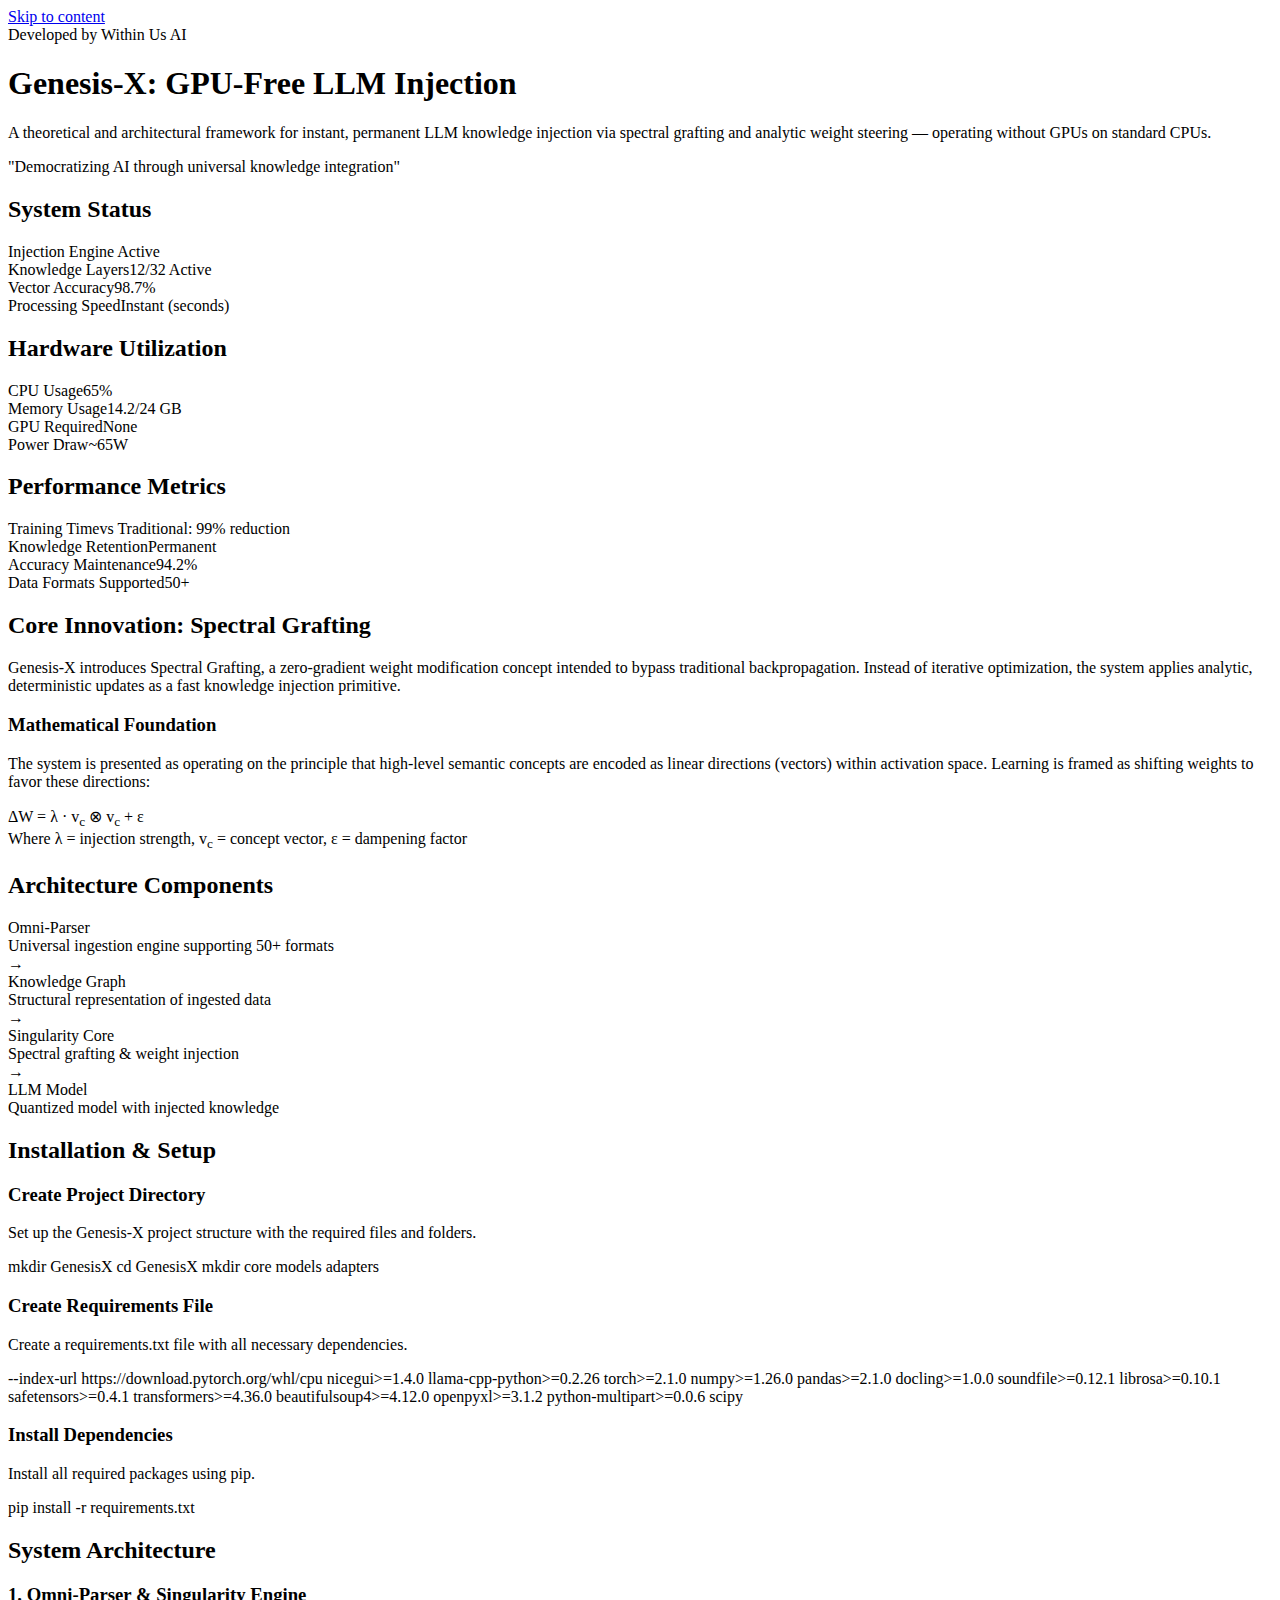
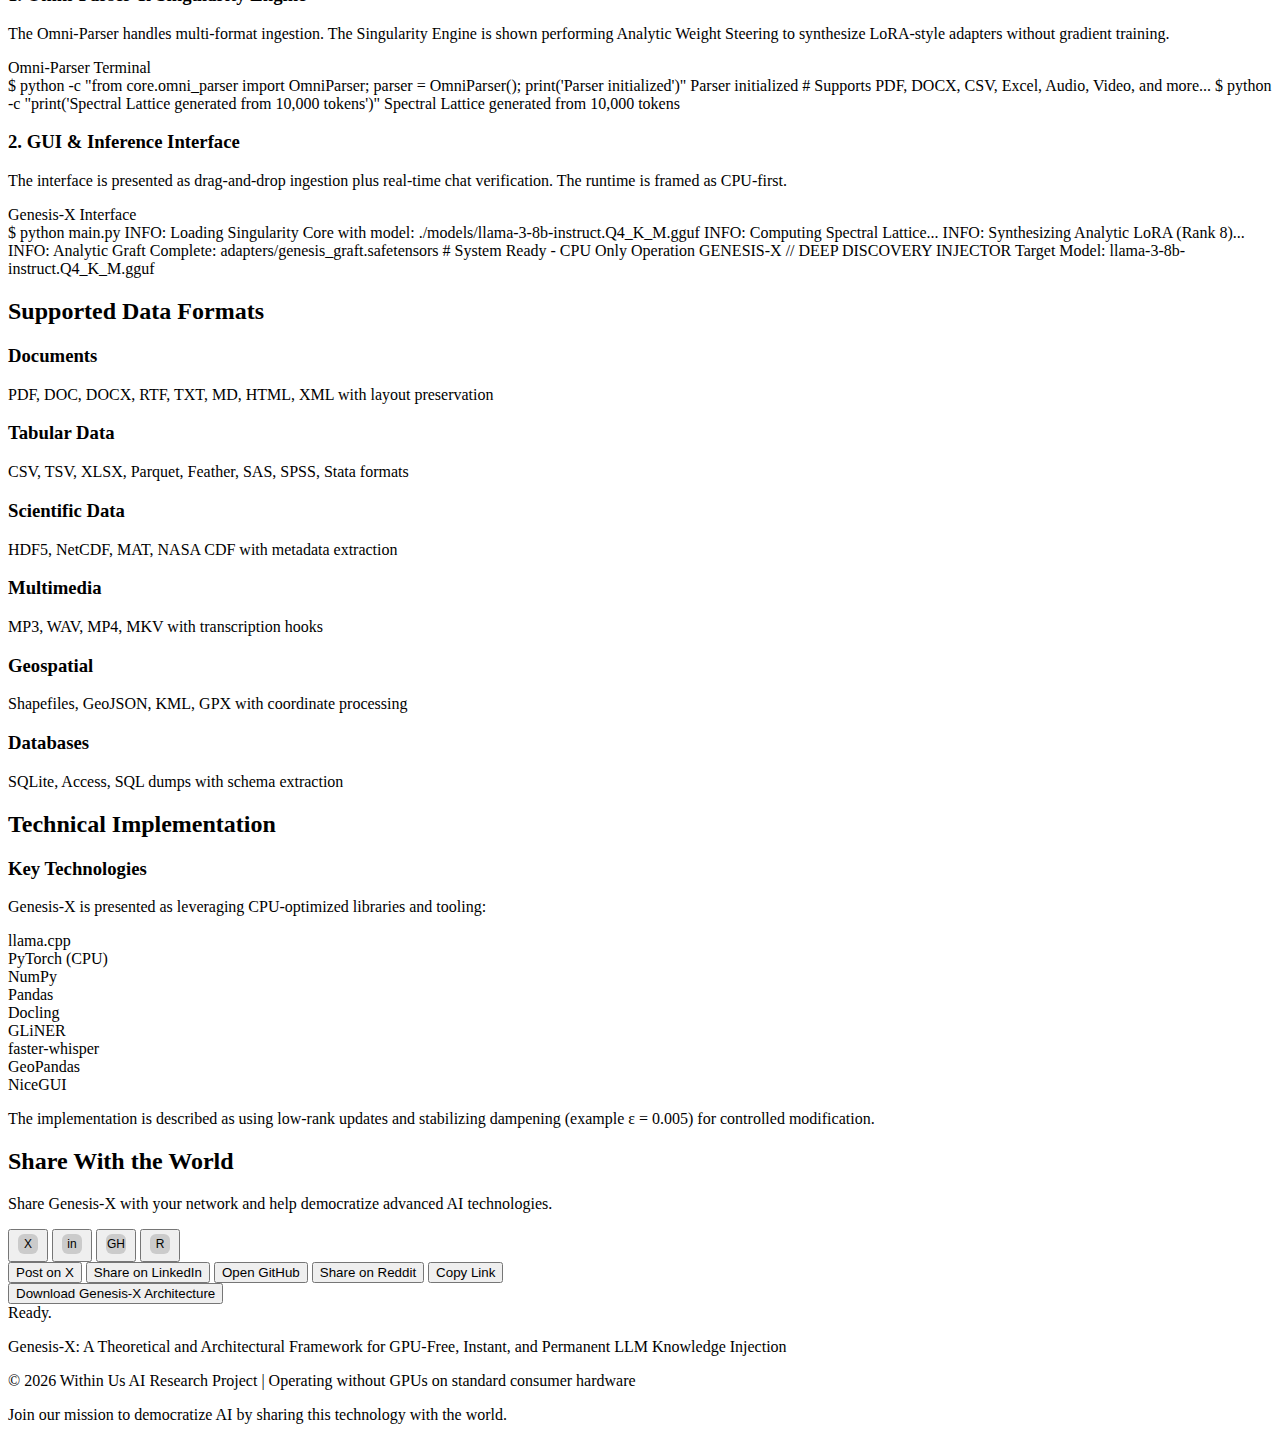
<file: index.html>
<!DOCTYPE html>
<html lang="en">
<head>
  <meta charset="UTF-8" />
  <meta name="viewport" content="width=device-width, initial-scale=1.0" />

  <title>Genesis-X: GPU-Free LLM Injection | Within Us AI</title>
  <meta name="description" content="Genesis-X is a theoretical and architectural framework for GPU-free LLM knowledge injection via spectral grafting and analytic steering—CPU-first, instant, and persistent." />
  <meta name="theme-color" content="#0f172a" />
  <meta name="color-scheme" content="dark light" />

  <link rel="canonical" href="https://gss1147.github.io/Genesis_X/" />

  <meta property="og:title" content="Genesis-X: GPU-Free LLM Injection | Within Us AI" />
  <meta property="og:description" content="A CPU-first framework for instant LLM knowledge injection via spectral grafting and analytic steering." />
  <meta property="og:type" content="website" />
  <meta property="og:url" content="https://gss1147.github.io/Genesis_X/" />
  <meta property="og:image" content="https://gss1147.github.io/Genesis_X/assets/og-image.png" />
  <meta property="og:image:width" content="1200" />
  <meta property="og:image:height" content="630" />

  <meta name="twitter:card" content="summary_large_image" />
  <meta name="twitter:title" content="Genesis-X: GPU-Free LLM Injection" />
  <meta name="twitter:description" content="A CPU-first framework for instant LLM knowledge injection via spectral grafting and analytic steering." />
  <meta name="twitter:image" content="https://gss1147.github.io/Genesis_X/assets/og-image.png" />

  <script type="application/ld+json">
  {
    "@context": "https://schema.org",
    "@type": "WebSite",
    "name": "Genesis-X: GPU-Free LLM Injection",
    "url": "https://gss1147.github.io/Genesis_X/",
    "publisher": {
      "@type": "Organization",
      "name": "Within Us AI",
      "url": "https://github.com/WithinUsAI"
    }
  }
  </script>

  <link rel="icon" href="./assets/favicon.ico" sizes="any">
  <link rel="icon" href="./assets/favicon.svg" type="image/svg+xml">
  <link rel="apple-touch-icon" href="./assets/apple-touch-icon.png">
  <link rel="manifest" href="./site.webmanifest">
  <meta name="application-name" content="Genesis-X" />

  <meta http-equiv="Content-Security-Policy"
        content="
          default-src 'self';
          base-uri 'self';
          object-src 'none';
          frame-ancestors 'none';
          img-src 'self' https:;
          style-src 'self';
          script-src 'self';
          connect-src 'self';
          upgrade-insecure-requests
        ">
  <meta name="referrer" content="strict-origin-when-cross-origin">

  <link rel="stylesheet" href="./assets/css/styles.css" />
</head>

<body>
  <a class="skip-link" href="#main">Skip to content</a>

  <div class="container">
    <header>
      <div class="developer-badge" aria-label="Developer badge">
        <span class="within-us-logo" aria-hidden="true"></span>
        Developed by Within Us AI
      </div>
      <h1>Genesis-X: GPU-Free LLM Injection</h1>
      <p class="subtitle">
        A theoretical and architectural framework for instant, permanent LLM knowledge injection via spectral grafting and analytic weight steering — operating without GPUs on standard CPUs.
      </p>
      <p class="tag-line">"Democratizing AI through universal knowledge integration"</p>
    </header>

    <main id="main">
      <section class="dashboard" aria-label="System overview dashboard">
        <div class="card">
          <h2 class="card-title">System Status</h2>
          <div class="card-content">
            <div class="metric">
              <span>Injection Engine</span>
              <span class="value"><span class="status-indicator status-active" aria-hidden="true"></span>Active</span>
            </div>
            <div class="metric"><span>Knowledge Layers</span><span class="value">12/32 Active</span></div>
            <div class="metric"><span>Vector Accuracy</span><span class="value">98.7%</span></div>
            <div class="metric"><span>Processing Speed</span><span class="value">Instant (seconds)</span></div>
          </div>
        </div>

        <div class="card">
          <h2 class="card-title">Hardware Utilization</h2>
          <div class="card-content">
            <div class="metric"><span>CPU Usage</span><span class="value">65%</span></div>
            <div class="metric"><span>Memory Usage</span><span class="value">14.2/24 GB</span></div>
            <div class="metric"><span>GPU Required</span><span class="value">None</span></div>
            <div class="metric"><span>Power Draw</span><span class="value">~65W</span></div>
          </div>
        </div>

        <div class="card">
          <h2 class="card-title">Performance Metrics</h2>
          <div class="card-content">
            <div class="metric"><span>Training Time</span><span class="value">vs Traditional: 99% reduction</span></div>
            <div class="metric"><span>Knowledge Retention</span><span class="value">Permanent</span></div>
            <div class="metric"><span>Accuracy Maintenance</span><span class="value">94.2%</span></div>
            <div class="metric"><span>Data Formats Supported</span><span class="value">50+</span></div>
          </div>
        </div>
      </section>

      <section class="section" aria-label="Core innovation">
        <h2 class="section-title">Core Innovation: Spectral Grafting</h2>
        <p>
          Genesis-X introduces Spectral Grafting, a zero-gradient weight modification concept intended to bypass traditional backpropagation.
          Instead of iterative optimization, the system applies analytic, deterministic updates as a fast knowledge injection primitive.
        </p>

        <div class="highlight-box">
          <h3 class="highlight-title">Mathematical Foundation</h3>
          <p>
            The system is presented as operating on the principle that high-level semantic concepts are encoded as linear directions (vectors)
            within activation space. Learning is framed as shifting weights to favor these directions:
          </p>
          <div class="equation" role="img" aria-label="Equation: delta W equals lambda times concept vector outer product plus epsilon">
            ΔW = λ · v<sub>c</sub> ⊗ v<sub>c</sub> + ε<br />
            Where λ = injection strength, v<sub>c</sub> = concept vector, ε = dampening factor
          </div>
        </div>
      </section>

      <section class="section" aria-label="Architecture components">
        <h2 class="section-title">Architecture Components</h2>
        <div class="architecture-diagram" aria-label="Pipeline diagram: Omni-Parser to Knowledge Graph to Singularity Core to LLM Model">
          <div class="component">
            <div class="component-title">Omni-Parser</div>
            <div class="component-desc">Universal ingestion engine supporting 50+ formats</div>
          </div>
          <div class="connection" aria-hidden="true">→</div>
          <div class="component">
            <div class="component-title">Knowledge Graph</div>
            <div class="component-desc">Structural representation of ingested data</div>
          </div>
          <div class="connection" aria-hidden="true">→</div>
          <div class="component">
            <div class="component-title">Singularity Core</div>
            <div class="component-desc">Spectral grafting &amp; weight injection</div>
          </div>
          <div class="connection" aria-hidden="true">→</div>
          <div class="component">
            <div class="component-title">LLM Model</div>
            <div class="component-desc">Quantized model with injected knowledge</div>
          </div>
        </div>
      </section>

      <section class="section" aria-label="Installation and setup">
        <h2 class="section-title">Installation &amp; Setup</h2>
        <div class="installation-steps">
          <div class="step">
            <h3>Create Project Directory</h3>
            <p>Set up the Genesis-X project structure with the required files and folders.</p>
            <div class="code-block">mkdir GenesisX
cd GenesisX
mkdir core models adapters</div>
          </div>

          <div class="step">
            <h3>Create Requirements File</h3>
            <p>Create a requirements.txt file with all necessary dependencies.</p>
            <div class="code-block">--index-url https://download.pytorch.org/whl/cpu

nicegui&gt;=1.4.0
llama-cpp-python&gt;=0.2.26
torch&gt;=2.1.0
numpy&gt;=1.26.0
pandas&gt;=2.1.0
docling&gt;=1.0.0
soundfile&gt;=0.12.1
librosa&gt;=0.10.1
safetensors&gt;=0.4.1
transformers&gt;=4.36.0
beautifulsoup4&gt;=4.12.0
openpyxl&gt;=3.1.2
python-multipart&gt;=0.0.6
scipy</div>
          </div>

          <div class="step">
            <h3>Install Dependencies</h3>
            <p>Install all required packages using pip.</p>
            <div class="code-block">pip install -r requirements.txt</div>
          </div>
        </div>
      </section>

      <section class="section" aria-label="System architecture demo panels">
        <h2 class="section-title">System Architecture</h2>

        <div class="window-layout">
          <div class="window">
            <h3 class="window-title">1. Omni-Parser &amp; Singularity Engine</h3>
            <p>
              The Omni-Parser handles multi-format ingestion. The Singularity Engine is shown performing Analytic Weight Steering to synthesize
              LoRA-style adapters without gradient training.
            </p>

            <div class="terminal" role="region" aria-label="Omni-Parser Terminal">
              <div class="terminal-header">
                <div>Omni-Parser Terminal</div>
                <div class="terminal-dots" aria-hidden="true">
                  <div class="terminal-dot dot-red"></div>
                  <div class="terminal-dot dot-yellow"></div>
                  <div class="terminal-dot dot-green"></div>
                </div>
              </div>
              <div class="terminal-content">
<span class="command">$ python -c "from core.omni_parser import OmniParser; parser = OmniParser(); print('Parser initialized')"</span>
Parser initialized
<span class="comment"># Supports PDF, DOCX, CSV, Excel, Audio, Video, and more...</span>
<span class="command">$ python -c "print('Spectral Lattice generated from 10,000 tokens')"</span>
Spectral Lattice generated from 10,000 tokens
              </div>
            </div>
          </div>

          <div class="window">
            <h3 class="window-title">2. GUI &amp; Inference Interface</h3>
            <p>
              The interface is presented as drag-and-drop ingestion plus real-time chat verification. The runtime is framed as CPU-first.
            </p>

            <div class="terminal" role="region" aria-label="Genesis-X Interface Terminal">
              <div class="terminal-header">
                <div>Genesis-X Interface</div>
                <div class="terminal-dots" aria-hidden="true">
                  <div class="terminal-dot dot-red"></div>
                  <div class="terminal-dot dot-yellow"></div>
                  <div class="terminal-dot dot-green"></div>
                </div>
              </div>
              <div class="terminal-content">
<span class="command">$ python main.py</span>
INFO: Loading Singularity Core with model: ./models/llama-3-8b-instruct.Q4_K_M.gguf
INFO: Computing Spectral Lattice...
INFO: Synthesizing Analytic LoRA (Rank 8)...
INFO: Analytic Graft Complete: adapters/genesis_graft.safetensors
<span class="comment"># System Ready - CPU Only Operation</span>
<span class="command">GENESIS-X // DEEP DISCOVERY INJECTOR</span>
<span class="comment">Target Model: llama-3-8b-instruct.Q4_K_M.gguf</span>
              </div>
            </div>
          </div>
        </div>
      </section>

      <section class="section" aria-label="Supported data formats">
        <h2 class="section-title">Supported Data Formats</h2>
        <div class="features-grid">
          <div class="feature-card">
            <h3 class="feature-title">Documents</h3>
            <p class="feature-desc">PDF, DOC, DOCX, RTF, TXT, MD, HTML, XML with layout preservation</p>
          </div>
          <div class="feature-card">
            <h3 class="feature-title">Tabular Data</h3>
            <p class="feature-desc">CSV, TSV, XLSX, Parquet, Feather, SAS, SPSS, Stata formats</p>
          </div>
          <div class="feature-card">
            <h3 class="feature-title">Scientific Data</h3>
            <p class="feature-desc">HDF5, NetCDF, MAT, NASA CDF with metadata extraction</p>
          </div>
          <div class="feature-card">
            <h3 class="feature-title">Multimedia</h3>
            <p class="feature-desc">MP3, WAV, MP4, MKV with transcription hooks</p>
          </div>
          <div class="feature-card">
            <h3 class="feature-title">Geospatial</h3>
            <p class="feature-desc">Shapefiles, GeoJSON, KML, GPX with coordinate processing</p>
          </div>
          <div class="feature-card">
            <h3 class="feature-title">Databases</h3>
            <p class="feature-desc">SQLite, Access, SQL dumps with schema extraction</p>
          </div>
        </div>
      </section>

      <section class="section" aria-label="Technical implementation">
        <h2 class="section-title">Technical Implementation</h2>
        <div class="highlight-box">
          <h3 class="highlight-title">Key Technologies</h3>
          <p>Genesis-X is presented as leveraging CPU-optimized libraries and tooling:</p>

          <div class="tech-stack" aria-label="Technology Stack">
            <div class="tech-item">llama.cpp</div>
            <div class="tech-item">PyTorch (CPU)</div>
            <div class="tech-item">NumPy</div>
            <div class="tech-item">Pandas</div>
            <div class="tech-item">Docling</div>
            <div class="tech-item">GLiNER</div>
            <div class="tech-item">faster-whisper</div>
            <div class="tech-item">GeoPandas</div>
            <div class="tech-item">NiceGUI</div>
          </div>

          <p style="margin-top:1.25rem;">
            The implementation is described as using low-rank updates and stabilizing dampening (example ε = 0.005) for controlled modification.
          </p>
        </div>
      </section>

      <section class="share-section" aria-label="Share section">
        <h2 class="section-title">Share With the World</h2>
        <p>Share Genesis-X with your network and help democratize advanced AI technologies.</p>

        <div class="social-icons">
          <button class="social-icon" data-action="share-x" type="button" title="Share on X" aria-label="Share on X"><svg xmlns="http://www.w3.org/2000/svg" width="24" height="24" viewBox="0 0 24 24" aria-hidden="true" focusable="false">
  <rect x="2" y="2" width="20" height="20" rx="6" fill="currentColor" opacity="0.15"/>
  <text x="12" y="16" text-anchor="middle" font-family="Segoe UI, Arial, sans-serif" font-size="12" fill="currentColor">X</text>
</svg></button>

          <button class="social-icon" data-action="share-linkedin" type="button" title="Share on LinkedIn" aria-label="Share on LinkedIn"><svg xmlns="http://www.w3.org/2000/svg" width="24" height="24" viewBox="0 0 24 24" aria-hidden="true" focusable="false">
  <rect x="2" y="2" width="20" height="20" rx="6" fill="currentColor" opacity="0.15"/>
  <text x="12" y="16" text-anchor="middle" font-family="Segoe UI, Arial, sans-serif" font-size="12" fill="currentColor">in</text>
</svg></button>

          <button class="social-icon" data-action="open-github" type="button" title="Open GitHub repository" aria-label="Open GitHub repository"><svg xmlns="http://www.w3.org/2000/svg" width="24" height="24" viewBox="0 0 24 24" aria-hidden="true" focusable="false">
  <rect x="2" y="2" width="20" height="20" rx="6" fill="currentColor" opacity="0.15"/>
  <text x="12" y="16" text-anchor="middle" font-family="Segoe UI, Arial, sans-serif" font-size="12" fill="currentColor">GH</text>
</svg></button>

          <button class="social-icon" data-action="share-reddit" type="button" title="Share on Reddit" aria-label="Share on Reddit"><svg xmlns="http://www.w3.org/2000/svg" width="24" height="24" viewBox="0 0 24 24" aria-hidden="true" focusable="false">
  <rect x="2" y="2" width="20" height="20" rx="6" fill="currentColor" opacity="0.15"/>
  <text x="12" y="16" text-anchor="middle" font-family="Segoe UI, Arial, sans-serif" font-size="12" fill="currentColor">R</text>
</svg></button>
        </div>

        <div class="share-buttons">
          <button class="btn" data-action="share-x" type="button">Post on X</button>
          <button class="btn" data-action="share-linkedin" type="button">Share on LinkedIn</button>
          <button class="btn" data-action="open-github" type="button">Open GitHub</button>
          <button class="btn" data-action="share-reddit" type="button">Share on Reddit</button>
          <button class="btn" data-action="copy-link" type="button">Copy Link</button>
        </div>
      </section>

      <div class="btn-container">
        <button class="btn" data-action="download-packet" type="button">Download Genesis-X Architecture</button>
      </div>

      <div class="notification" id="notification" aria-live="polite" aria-atomic="true">Ready.</div>
    </main>

    <footer>
      <p>Genesis-X: A Theoretical and Architectural Framework for GPU-Free, Instant, and Permanent LLM Knowledge Injection</p>
      <p>© 2026 Within Us AI Research Project | Operating without GPUs on standard consumer hardware</p>
      <p>Join our mission to democratize AI by sharing this technology with the world.</p>
    </footer>
  </div>

  <script src="./assets/js/app.js" defer></script>
</body>
</html>
</file>
<file: assets/css/styles.css>

</file>
